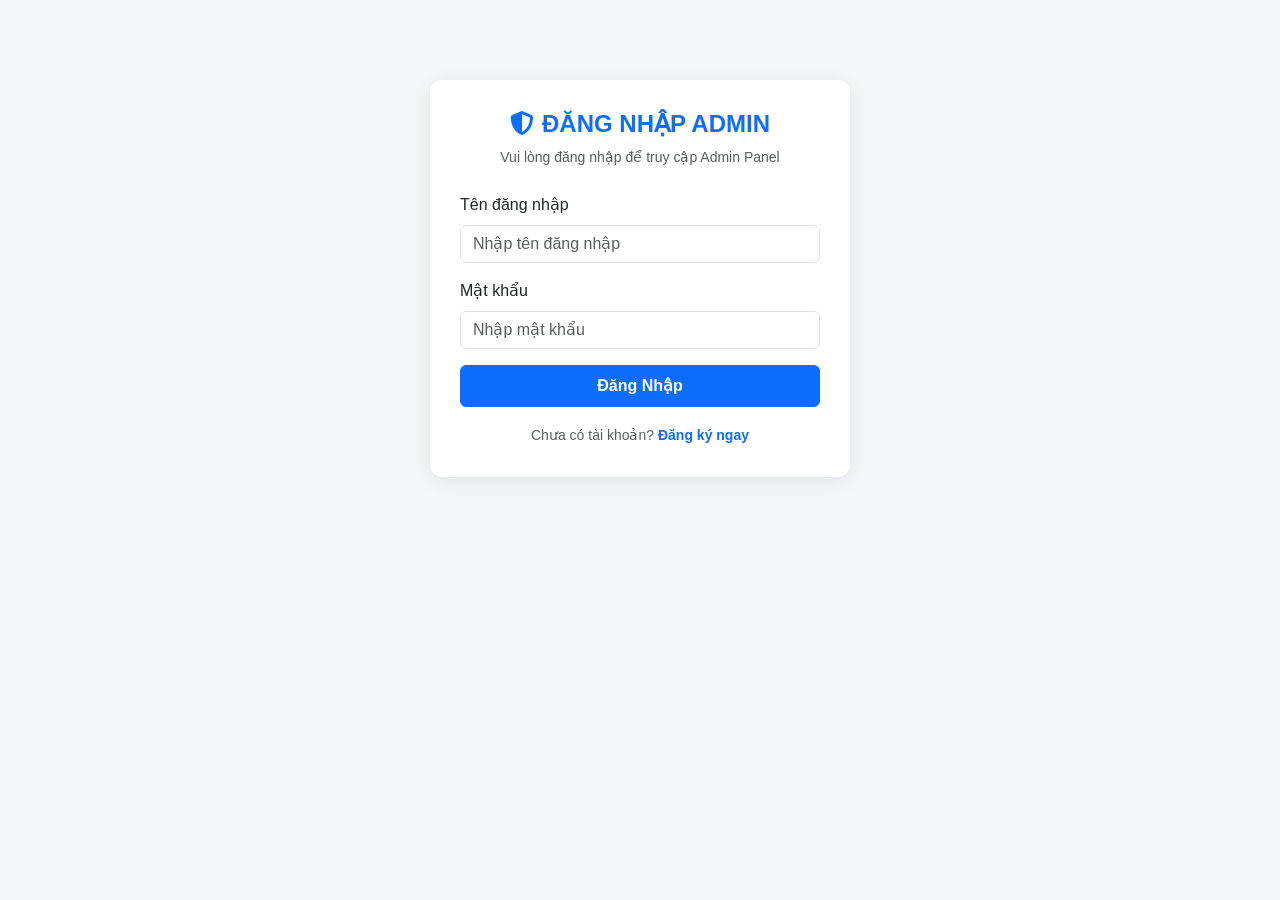
<file: admi.html>
<!DOCTYPE html>
<html lang="vi">
<head>
    <meta charset="UTF-8">
    <meta name="viewport" content="width=device-width, initial-scale=1.0">
    <title>Hệ Thống Quản Trị - Admin Panel</title>
    <!-- Bootstrap 5 CSS -->
    <link href="https://cdn.jsdelivr.net/npm/bootstrap@5.3.0/dist/css/bootstrap.min.css" rel="stylesheet">
    <!-- FontAwesome Icons -->
    <link href="https://cdnjs.cloudflare.com/ajax/libs/font-awesome/6.4.0/css/all.min.css" rel="stylesheet">
    <style>
        body {
            background-color: #f4f6f9;
            font-family: 'Segoe UI', Tahoma, Geneva, Verdana, sans-serif;
        }
        /* Style cho Form Đăng nhập / Đăng ký */
        .auth-container {
            max-width: 420px;
            margin: 80px auto;
            padding: 30px;
            background: #ffffff;
            border-radius: 12px;
            box-shadow: 0 4px 20px rgba(0,0,0,0.08);
        }
        .auth-header {
            text-align: center;
            margin-bottom: 25px;
        }
        .auth-header h4 {
            font-weight: 700;
            color: #0d6efd;
        }

        /* Style cho Admin Dashboard */
        .sidebar {
            width: 260px;
            background: #ffffff;
            min-height: 100vh;
            border-right: 1px solid #e0e0e0;
            position: fixed;
            top: 0;
            left: 0;
            z-index: 100;
        }
        .main-content {
            margin-left: 260px;
            padding: 20px;
        }
        .sidebar-header {
            padding: 20px;
            font-size: 1.2rem;
            font-weight: bold;
            color: #0d6efd;
            border-bottom: 1px solid #f0f0f0;
        }
        .nav-link {
            color: #495057;
            padding: 12px 20px;
            font-weight: 500;
            display: flex;
            align-items: center;
            gap: 12px;
        }
        .nav-link:hover, .nav-link.active {
            background-color: #e8f0fe;
            color: #0d6efd;
            border-radius: 8px;
            margin: 0 10px;
        }
        .nav-section-title {
            font-size: 0.75rem;
            text-transform: uppercase;
            color: #8c98a4;
            font-weight: bold;
            padding: 15px 20px 5px;
        }
        .stat-card {
            border: none;
            border-radius: 12px;
            box-shadow: 0 2px 8px rgba(0,0,0,0.05);
        }
        .icon-box {
            width: 48px;
            height: 48px;
            border-radius: 10px;
            display: flex;
            align-items: center;
            justify-content: center;
            font-size: 1.25rem;
        }
        @media (max-width: 768px) {
            .sidebar { margin-left: -260px; }
            .main-content { margin-left: 0; }
        }
    </style>
</head>
<body>

    <!-- ==================== FORM XÁC THỰC (ĐĂNG NHẬP / ĐĂNG KÝ) ==================== -->
    <div id="authSection" class="container">
        
        <!-- Form Đăng Nhập -->
        <div id="loginCard" class="auth-container">
            <div class="auth-header">
                <h4><i class="fa-solid fa-shield-halved me-2"></i>ĐĂNG NHẬP ADMIN</h4>
                <p class="text-muted small">Vui lòng đăng nhập để truy cập Admin Panel</p>
            </div>
            <div id="loginAlert"></div>
            <form id="loginForm">
                <div class="mb-3">
                    <label class="form-label font-weight-bold">Tên đăng nhập</label>
                    <input type="text" id="loginUsername" class="form-control" placeholder="Nhập tên đăng nhập" required>
                </div>
                <div class="mb-3">
                    <label class="form-label">Mật khẩu</label>
                    <input type="password" id="loginPassword" class="form-control" placeholder="Nhập mật khẩu" required>
                </div>
                <button type="submit" class="btn btn-primary w-100 fw-bold py-2">Đăng Nhập</button>
            </form>
            <div class="text-center mt-3">
                <span class="text-muted small">Chưa có tài khoản? </span>
                <a href="#" class="small text-decoration-none fw-bold" onclick="showRegister()">Đăng ký ngay</a>
            </div>
        </div>

        <!-- Form Đăng Ký -->
        <div id="registerCard" class="auth-container" style="display: none;">
            <div class="auth-header">
                <h4><i class="fa-solid fa-user-plus me-2"></i>ĐĂNG KÝ QUẢN TRỊ</h4>
                <p class="text-muted small">Tạo tài khoản Admin mới</p>
            </div>
            <div id="registerAlert"></div>
            <form id="registerForm">
                <div class="mb-3">
                    <label class="form-label font-weight-bold">Tên đăng nhập</label>
                    <input type="text" id="regUsername" class="form-control" placeholder="Nhập tên đăng nhập" required>
                </div>
                <div class="mb-3">
                    <label class="form-label">Mật khẩu</label>
                    <input type="password" id="regPassword" class="form-control" placeholder="Nhập mật khẩu" required>
                </div>
                <div class="mb-3">
                    <label class="form-label">Xác nhận mật khẩu</label>
                    <input type="password" id="regConfirmPassword" class="form-control" placeholder="Nhập lại mật khẩu" required>
                </div>
                <button type="submit" class="btn btn-success w-100 fw-bold py-2">Đăng Ký Tài Khoản</button>
            </form>
            <div class="text-center mt-3">
                <span class="text-muted small">Đã có tài khoản? </span>
                <a href="#" class="small text-decoration-none fw-bold" onclick="showLogin()">Đăng nhập</a>
            </div>
        </div>

    </div>

    <!-- ==================== TRANG QUẢN TRỊ (ADMIN PANEL) ==================== -->
    <div id="adminPanelSection" style="display: none;">
        <!-- Sidebar -->
        <div class="sidebar">
            <div class="sidebar-header d-flex justify-content-between align-items-center">
                <span><i class="fa-solid fa-shield-halved me-2"></i>ADMINPANEL</span>
            </div>
            <div class="nav flex-column mt-2">
                <div class="nav-section-title">MAIN</div>
                <a href="#" class="nav-link active"><i class="fa-solid fa-border-all"></i> Tổng Quan</a>
                <a href="#" class="nav-link"><i class="fa-solid fa-clock-rotate-left"></i> Lịch Sử Hệ Thống</a>
                <a href="#" class="nav-link"><i class="fa-solid fa-users"></i> Người Dùng</a>

                <div class="nav-section-title">TRÒ CHƠI & DỊCH VỤ</div>
                <a href="#" class="nav-link"><i class="fa-solid fa-gamepad text-primary"></i> Kho Hack Free</a>
                <a href="#" class="nav-link"><i class="fa-solid fa-key"></i> Lịch Sử Nhận Key</a>
            </div>
        </div>

        <!-- Main Content -->
        <div class="main-content">
            <!-- Top Header -->
            <div class="d-flex justify-content-between align-items-center mb-4 bg-white p-3 rounded-3 shadow-sm">
                <h5 class="m-0 font-weight-bold"><i class="fa-solid fa-user-shield me-2 text-primary"></i>Xin chào, <span id="currentUserDisplay">Admin</span>!</h5>
                <button class="btn btn-outline-danger btn-sm fw-bold" onclick="logout()">
                    <i class="fa-solid fa-right-from-bracket me-1"></i> Đăng Xuất
                </button>
            </div>

            <!-- Thống kê nhanh -->
            <div class="row g-3 mb-4">
                <div class="col-md-3">
                    <div class="card stat-card p-3 bg-white">
                        <div class="d-flex justify-content-between align-items-center">
                            <div>
                                <div class="text-muted small fw-bold">THÀNH VIÊN</div>
                                <h4 class="fw-bold mb-0 mt-1">132</h4>
                            </div>
                            <div class="icon-box bg-primary-subtle text-primary">
                                <i class="fa-solid fa-users"></i>
                            </div>
                        </div>
                    </div>
                </div>
                <div class="col-md-3">
                    <div class="card stat-card p-3 bg-white">
                        <div class="d-flex justify-content-between align-items-center">
                            <div>
                                <div class="text-muted small fw-bold">DOANH THU</div>
                                <h4 class="fw-bold mb-0 mt-1 text-success">5,000,000đ</h4>
                            </div>
                            <div class="icon-box bg-success-subtle text-success">
                                <i class="fa-solid fa-wallet"></i>
                            </div>
                        </div>
                    </div>
                </div>
                <div class="col-md-3">
                    <div class="card stat-card p-3 bg-white">
                        <div class="d-flex justify-content-between align-items-center">
                            <div>
                                <div class="text-muted small fw-bold">NHIỆM VỤ (F2P)</div>
                                <h4 class="fw-bold mb-0 mt-1 text-warning">36</h4>
                            </div>
                            <div class="icon-box bg-warning-subtle text-warning">
                                <i class="fa-solid fa-crosshairs"></i>
                            </div>
                        </div>
                    </div>
                </div>
                <div class="col-md-3">
                    <div class="card stat-card p-3 bg-white">
                        <div class="d-flex justify-content-between align-items-center">
                            <div>
                                <div class="text-muted small fw-bold">KEY NỘI BỘ</div>
                                <h4 class="fw-bold mb-0 mt-1 text-info">26</h4>
                            </div>
                            <div class="icon-box bg-info-subtle text-info">
                                <i class="fa-solid fa-key"></i>
                            </div>
                        </div>
                    </div>
                </div>
            </div>

            <!-- Bảng danh sách Game mẫu -->
            <div class="card border-0 shadow-sm rounded-3">
                <div class="card-header bg-white py-3 fw-bold">
                    <i class="fa-solid fa-gamepad text-danger me-2"></i> Bảng Quản Lý Trò Chơi
                </div>
                <div class="card-body">
                    <div class="table-responsive">
                        <table class="table table-hover align-middle">
                            <thead class="table-light">
                                <tr>
                                    <th>ID</th>
                                    <th>TÊN TRÒ CHƠI</th>
                                    <th>LOẠI</th>
                                    <th>KHO KEY</th>
                                </tr>
                            </thead>
                            <tbody>
                                <tr>
                                    <td>#12</td>
                                    <td><strong>Menu migul pro real</strong></td>
                                    <td><span class="badge bg-primary">Nội Bộ</span> <span class="badge bg-dark">iOS</span></td>
                                    <td><span class="badge bg-info text-dark">11 Key</span></td>
                                </tr>
                                <tr>
                                    <td>#4</td>
                                    <td><strong>Menu zenny mod</strong></td>
                                    <td><span class="badge bg-primary">Nội Bộ</span> <span class="badge bg-secondary">No Root</span></td>
                                    <td><span class="badge bg-info text-dark">9 Key</span></td>
                                </tr>
                            </tbody>
                        </table>
                    </div>
                </div>
            </div>
        </div>
    </div>

    <!-- JavaScript Xử Lý Đăng Ký / Đăng Nhập -->
    <script>
        // Chuyển đổi giữa Đăng Nhập và Đăng Ký
        function showRegister() {
            document.getElementById('loginCard').style.display = 'none';
            document.getElementById('registerCard').style.display = 'block';
            document.getElementById('registerAlert').innerHTML = '';
        }

        function showLogin() {
            document.getElementById('registerCard').style.display = 'none';
            document.getElementById('loginCard').style.display = 'block';
            document.getElementById('loginAlert').innerHTML = '';
        }

        // Kiểm tra xem đã đăng nhập chưa khi mở trang
        window.onload = function() {
            const loggedInUser = sessionStorage.getItem('loggedInUser');
            if (loggedInUser) {
                showAdminPanel(loggedInUser);
            }
        };

        // Xử lý ĐĂNG KÝ
        document.getElementById('registerForm').addEventListener('submit', function(e) {
            e.preventDefault();
            const username = document.getElementById('regUsername').value.trim();
            const password = document.getElementById('regPassword').value;
            const confirmPassword = document.getElementById('regConfirmPassword').value;
            const alertBox = document.getElementById('registerAlert');

            // Kiểm tra Mật khẩu và Xác nhận mật khẩu
            if (password !== confirmPassword) {
                alertBox.innerHTML = `<div class="alert alert-danger p-2 small">Mật khẩu xác nhận không khớp!</div>`;
                return;
            }

            // Lấy danh sách tài khoản đã lưu
            let users = JSON.parse(localStorage.getItem('admin_users')) || [];

            // Kiểm tra trùng tên đăng nhập
            if (users.some(u => u.username === username)) {
                alertBox.innerHTML = `<div class="alert alert-danger p-2 small">Tên đăng nhập đã tồn tại!</div>`;
                return;
            }

            // Lưu tài khoản mới
            users.push({ username: username, password: password });
            localStorage.setItem('admin_users', JSON.stringify(users));

            alertBox.innerHTML = `<div class="alert alert-success p-2 small">Đăng ký thành công! Vui lòng đăng nhập.</div>`;
            setTimeout(() => {
                showLogin();
                document.getElementById('loginUsername').value = username;
            }, 1500);
        });

        // Xử lý ĐĂNG NHẬP
        document.getElementById('loginForm').addEventListener('submit', function(e) {
            e.preventDefault();
            const username = document.getElementById('loginUsername').value.trim();
            const password = document.getElementById('loginPassword').value;
            const alertBox = document.getElementById('loginAlert');

            let users = JSON.parse(localStorage.getItem('admin_users')) || [];

            // Kiểm tra thông tin tài khoản
            const validUser = users.find(u => u.username === username && u.password === password);

            if (validUser) {
                sessionStorage.setItem('loggedInUser', username);
                showAdminPanel(username);
            } else {
                alertBox.innerHTML = `<div class="alert alert-danger p-2 small">Tên đăng nhập hoặc mật khẩu không đúng!</div>`;
            }
        });

        // Hiển thị Trang Admin
        function showAdminPanel(username) {
            document.getElementById('authSection').style.display = 'none';
            document.getElementById('adminPanelSection').style.display = 'block';
            document.getElementById('currentUserDisplay').innerText = username;
        }

        // Đăng xuất
        function logout() {
            sessionStorage.removeItem('loggedInUser');
            document.getElementById('adminPanelSection').style.display = 'none';
            document.getElementById('authSection').style.display = 'block';
            showLogin();
        }
    </script>
</body>
  </html>
</file>
